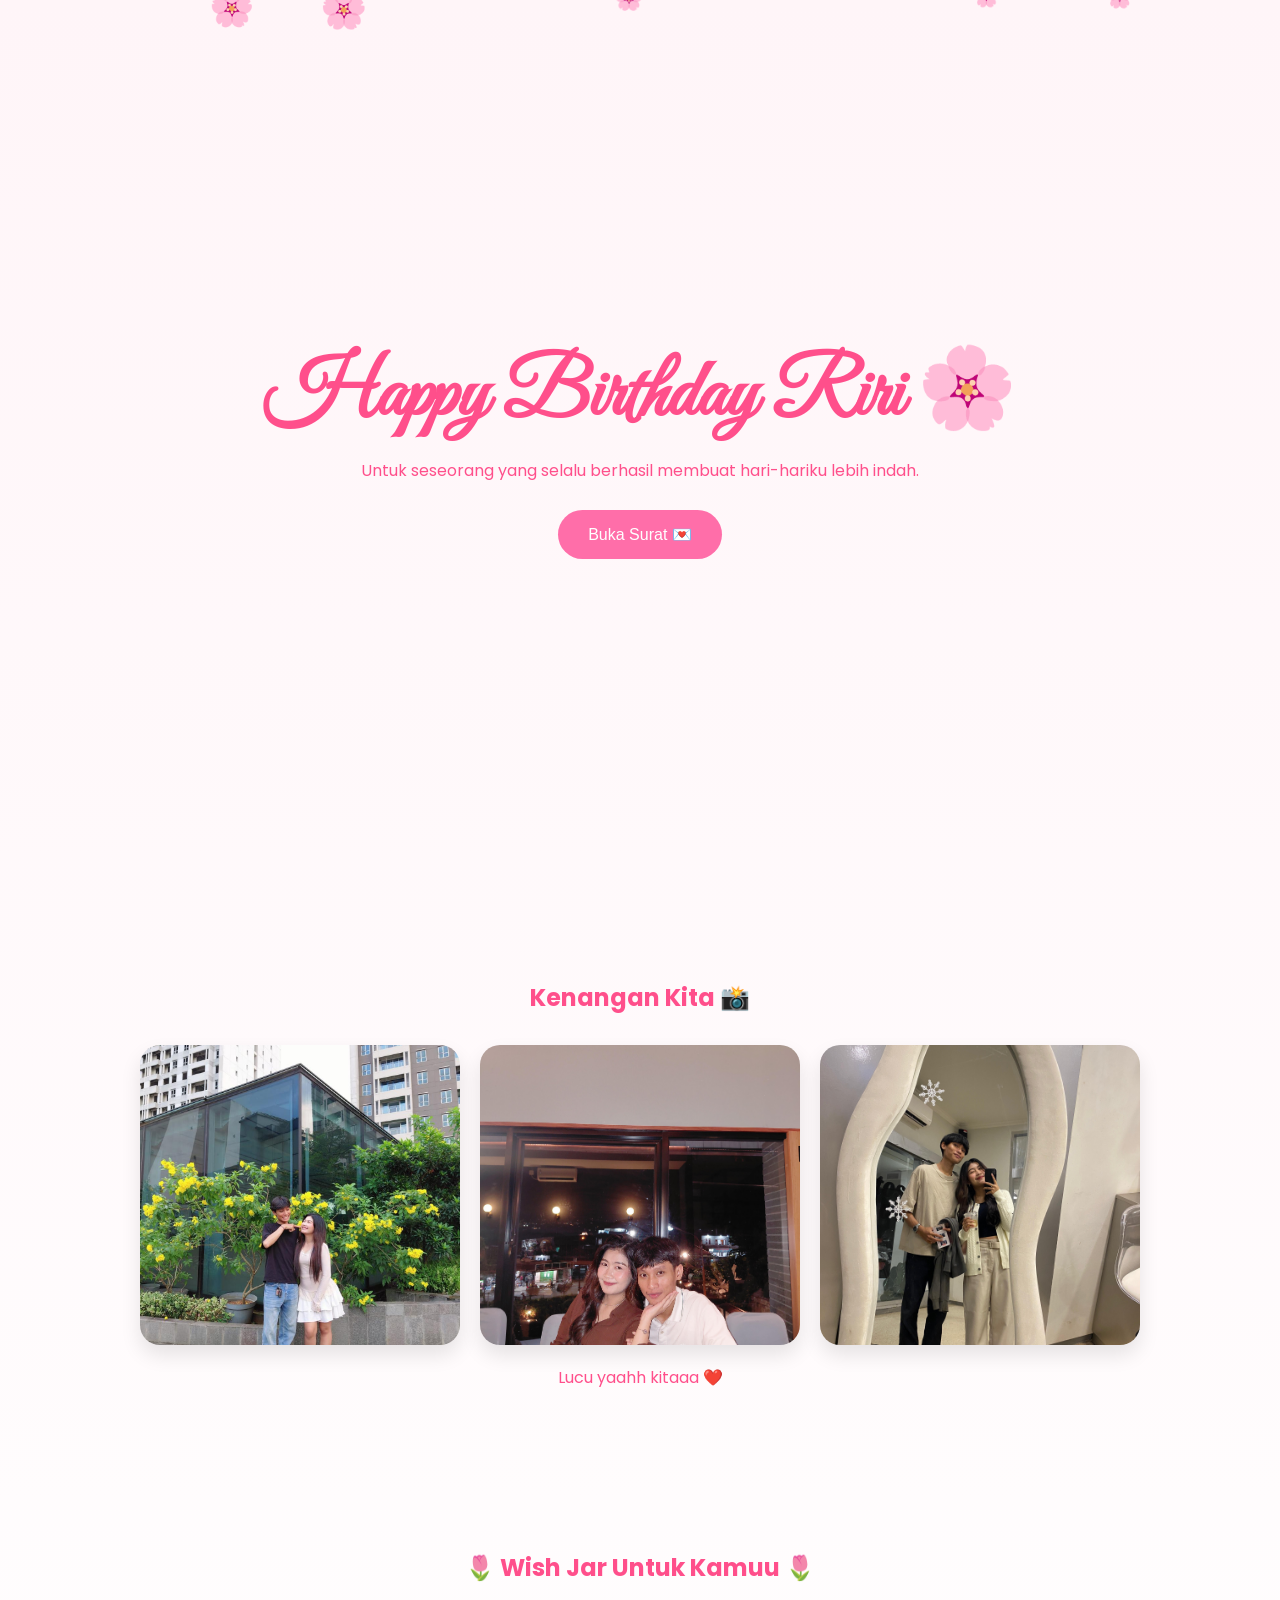
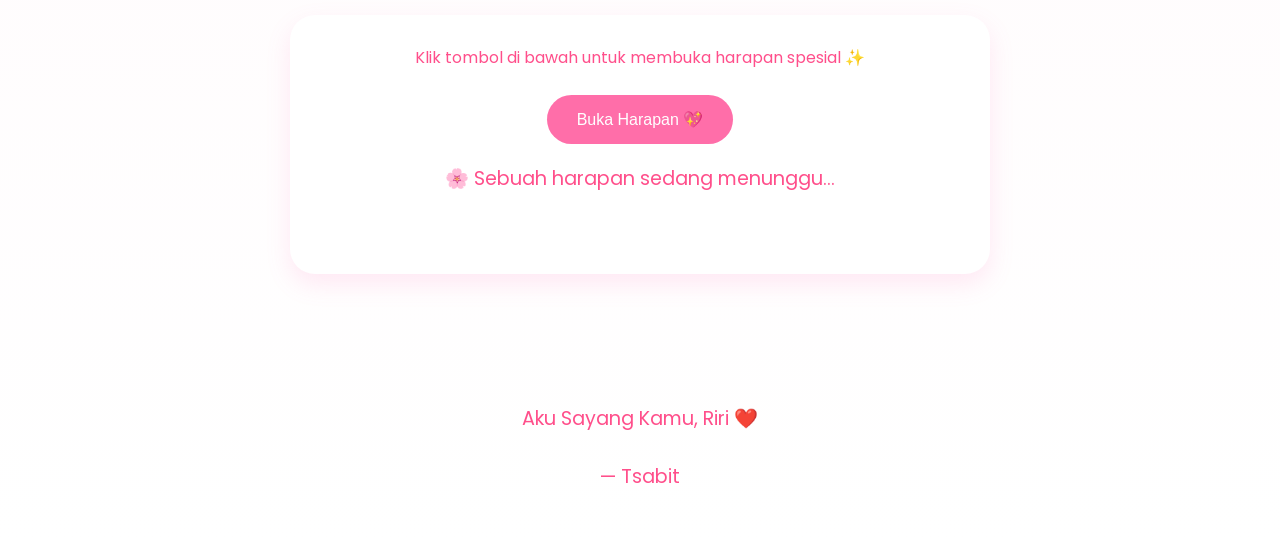
<file: web brthdy/index.html>
<!DOCTYPE html>
<html lang="id">

<head>
    <meta charset="UTF-8">
    <meta name="viewport" content="width=device-width, initial-scale=1.0">

    <title>Happy Birthday Riri ❤️</title>

    <link href="https://fonts.googleapis.com/css2?family=Poppins:wght@300;400;600&family=Great+Vibes&display=swap"
        rel="stylesheet">

    <link rel="stylesheet" href="style.css" />

</head>

<body>

    <div class="hero">

        <h1>Happy Birthday Riri 🌸</h1>

        <p class="subtitle">
            Untuk seseorang yang selalu berhasil membuat hari-hariku lebih indah.
        </p>

        <button onclick="window.open('surat.html','_blank')">
            Buka Surat 💌
        </button>

    </div>

    <section class="section">

        <h2 style="margin-bottom:30px;">Kenangan Kita 📸</h2>

        <div class="gallery">

            <img src="ribit 3.jpeg">
            <img src="ribit22.jpeg">
            <img src="ribit2.jpg.jpeg">

        </div>

        <p style="margin-top:20px;">
            Lucu yaahh kitaaa ❤️
        </p>

    </section>

    <section class="section">

        <h2 style="margin-bottom:30px;">
            🌷 Wish Jar Untuk Kamuu 🌷
        </h2>

        <div class="jar">

            <p>
                Klik tombol di bawah untuk membuka harapan spesial ✨
            </p>

            <button onclick="showWish()">
                Buka Harapan 💖
            </button>

            <div class="note" id="wishBox">

                🌸 Sebuah harapan sedang menunggu...

            </div>

        </div>

    </section>

    <footer>

        Aku Sayang Kamu, Riri ❤️

        <br><br>

        — Tsabit

    </footer>

    <script>

        const wishes = [

            "🌷 Semoga kamu selalu sehat dan bahagia.",

            "💖 Semoga semua impian dan keinginan tercapai satu per satu.",

            "✨ Semoga tahun ini penuh dengan kejutan yang indah.",

            "🌸 Semoga senyum kamu tidak pernah hilang.",

            "🎂 Semoga ulang tahun kali ini menjadi awal dari banyak kebahagiaan baru.",

            "🩷 Terima kasih sudah hadir di hidup aku.",

            "🌹 Semoga kita bisa terus membuat kenangan yang indah."

        ];

        function showWish() {

            const random =
                wishes[Math.floor(Math.random() * wishes.length)];

            document.getElementById('wishBox').innerHTML = random;

        }

        function createFlower() {

            const flower = document.createElement('div');

            flower.classList.add('flower');

            flower.innerHTML = '🌸';

            flower.style.left = Math.random() * 100 + 'vw';

            flower.style.fontSize =
                (20 + Math.random() * 20) + 'px';

            flower.style.animationDuration =
                (5 + Math.random() * 5) + 's';

            document.body.appendChild(flower);

            setTimeout(() => {
                flower.remove();
            }, 10000);

        }

        setInterval(createFlower, 300);

    </script>

</body>

</html>
</file>
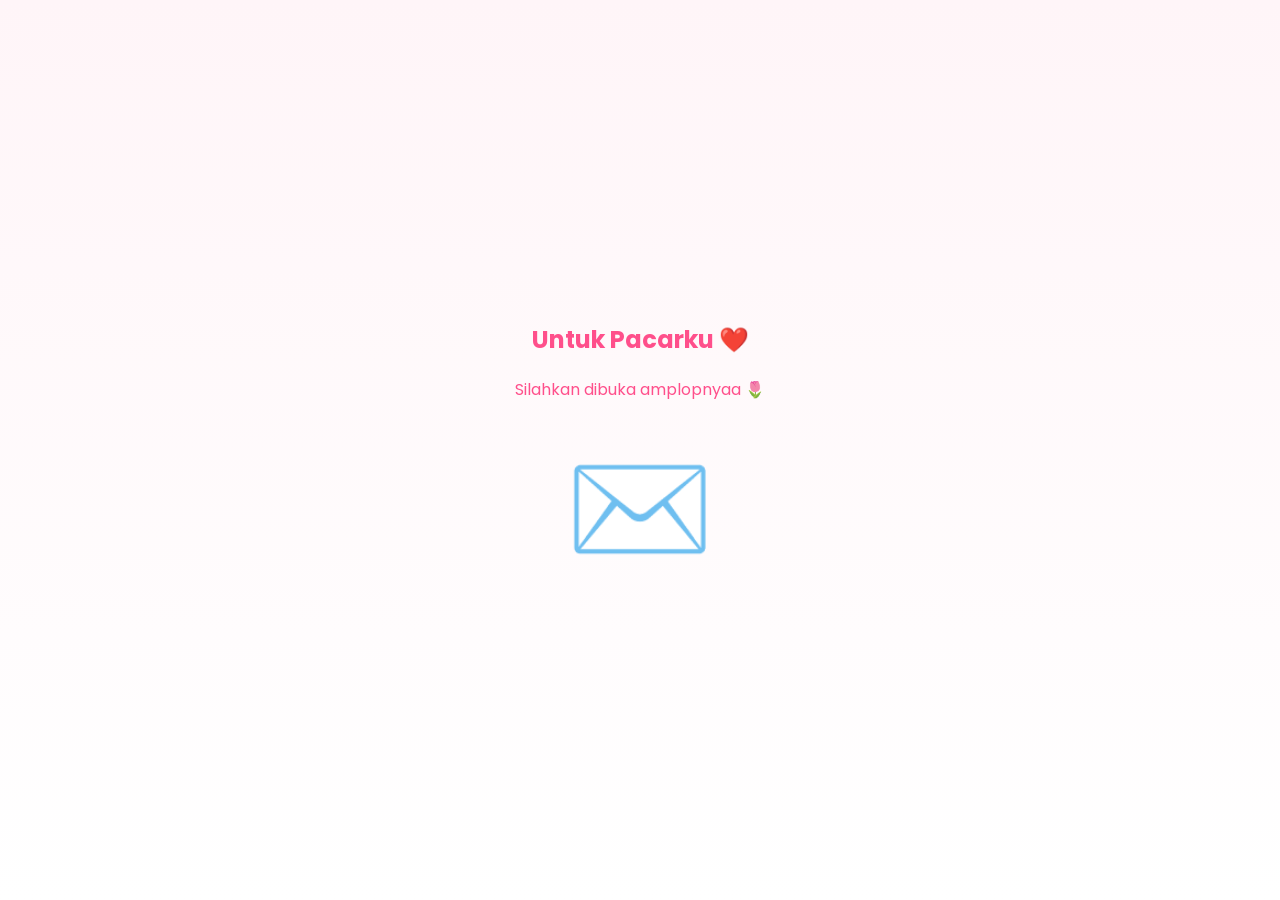
<file: web brthdy/surat.html>
<!DOCTYPE html>
<html lang="id">
<head>
<meta charset="UTF-8">
<meta name="viewport" content="width=device-width, initial-scale=1.0">

<title>Untuk Riri ❤️</title>

<link href="https://fonts.googleapis.com/css2?family=Poppins:wght@300;400;600&family=Great+Vibes&display=swap" rel="stylesheet">

<link rel="stylesheet" href="surat.css"/>



</head>
<body>

<audio id="bgMusic" loop>
    <source src="Birthday-instrument.mp3" type="audio/mpeg">
</audio>

<div class="envelope-page" id="envelopePage">

<h2>Untuk Pacarku ❤️</h2>

<p>Silahkan dibuka amplopnyaa 🌷</p>

<div class="envelope" onclick="openLetter()">
✉️
</div>

</div>

<div class="card" id="card">

<h1>Untuk Riri ❤️</h1>

<p id="typing"></p>

<button class="giftBtn" id="giftBtn" onclick="showFinal()">
🎁 Hadiah Terakhir
</button>

</div>

<div class="final" id="final">

<h2>Happy Birthday Riri ❤️</h2>

<p>
Aku Sayanggg Kamuuu 🩷🩷🩷
<br><br>
— Pacarmu yang GANTENGGG🥰🩷
</p>

</div>

<script>

const text = `

Happy Birthday sayaanggkuuu, cieee nyusull akuu kann jadii 22 umurnyaa hahaha.

Hari inii harii spesial bagi kamuu dan akuu, bagi akuu karnaa seseorang yang berarti dihidup akuu sedang merayakan hari kelahirannya.

Terimaksihh karena sudah ada didunia ini dan hadir untuk akuu memberi senyuman hangat disela sela kehidupan yang bercabang arahnya hehe.

Terimakasih jugaa untuk kamu karna sudah mampu melangkah sejauh ini walaupun berat disetiap langkahnyaa, i’m so proud of youu✨🩷.

Di tahun ini semoga ini tahunn yang terbaik untuk kamu dan tahun tahun berikutnyaa, semoga segala doa dan keinginan kamu ditahun sebelumnya bisa terkabul ditahun ini dan tahun seterusnyaa, Aamiin.

Engga kerasa yaa ini udaa tahun yang ke 3 aku ngerayain ulang tahun kamu dan dalam waktu beberapa bulan hubungan kita sudah jalam 4 tahunn , enggaa kerasaa yaahh hahaha.

Tetap jadi riri yang akuu kenal yaahh, riri yangg lucuu ririi yangg centill, yangg bawell, yanggg betee kaloo akuu ngeselinnn, yang selaluu ceritaa kaloo kamuu lagi kangen sama ayahh, jangan pernah berubah yaa.

Sehatt selaluu yaa sayaanggkuu, akuu sayanggg kamuuu🩷🩷🩷

— Tsabit ❤️

`;



function openLetter(){

const music = document.getElementById("bgMusic");

music.play().catch(err=>{
    console.log(err);
});

document.getElementById("envelopePage").style.display="none";
document.getElementById("card").style.display="block";

let i=0;

function type(){

if(i<text.length){

document.getElementById("typing").innerHTML += text.charAt(i);

i++;

setTimeout(type,30);

}else{

document.getElementById("giftBtn").style.display="block";

}

}

type();

}

function showFinal(){

document.getElementById("final").style.display="flex";

setInterval(createHeart,200);

}

function createHeart(){

const el=document.createElement("div");

const items=["❤️","🌸","💖","🌷"];

el.innerHTML=items[Math.floor(Math.random()*items.length)];

el.classList.add("fall");

el.style.left=Math.random()*100+"vw";

el.style.fontSize=(20+Math.random()*30)+"px";

el.style.animationDuration=(4+Math.random()*4)+"s";

document.body.appendChild(el);

setTimeout(()=>{
el.remove();
},8000);

}

</script>

</body>
</html>
</file>
<file: web brthdy/style.css>
* {
            margin: 0;
            padding: 0;
            box-sizing: border-box;
        }

        body {
            font-family: 'Poppins', sans-serif;
            background: linear-gradient(180deg, #fff5f8, #ffffff);
            overflow-x: hidden;
            text-align: center;
            color: #ff4f8b;
        }

        .hero {
            min-height: 100vh;
            display: flex;
            flex-direction: column;
            justify-content: center;
            align-items: center;
            padding: 20px;
        }

        h1 {
            font-family: 'Great Vibes', cursive;
            font-size: 5rem;
            margin-bottom: 10px;
        }

        .subtitle {
            max-width: 650px;
            line-height: 1.8;
        }

        button {
            padding: 15px 30px;
            border: none;
            border-radius: 50px;
            background: #ff6ea9;
            color: white;
            font-size: 1rem;
            cursor: pointer;
            margin-top: 25px;
            transition: .3s;
        }

        button:hover {
            transform: scale(1.05);
        }

        .section {
            padding: 80px 20px;
        }

        .gallery {
            display: grid;
            grid-template-columns: repeat(auto-fit, minmax(250px, 1fr));
            gap: 20px;
            max-width: 1000px;
            margin: auto;
        }

        .gallery img {
            width: 100%;
            height: 300px;
            object-fit: cover;
            border-radius: 20px;
            box-shadow: 0 10px 20px rgba(0, 0, 0, .1);
        }

        .jar {
            max-width: 700px;
            margin: auto;
            background: white;
            padding: 30px;
            border-radius: 25px;
            box-shadow: 0 10px 25px rgba(255, 105, 180, .15);
        }

        .note {
            margin-top: 20px;
            font-size: 1.2rem;
            min-height: 80px;
        }

        .flower {
            position: fixed;
            top: -20px;
            animation: fall linear infinite;
            pointer-events: none;
            z-index: 999;
        }

        @keyframes fall {
            to {
                transform: translateY(110vh) rotate(360deg);
            }
        }

        footer {
            padding: 50px;
            font-size: 1.2rem;
        }
</file>
<file: web brthdy/surat.css>
body {
    margin: 0;
    font-family: 'Poppins', sans-serif;
    background: linear-gradient(180deg, #fff5f8, #ffffff);
    display: flex;
    justify-content: center;
    align-items: center;
    min-height: 100vh;
    overflow: hidden;
    color: #ff4f8b;
}

.envelope-page {
    text-align: center;
}

.envelope {
    font-size: 120px;
    cursor: pointer;
    transition: .4s;
}

.envelope:hover {
    transform: scale(1.1);
}

.card {
    display: none;
    background: white;
    padding: 40px;
    max-width: 800px;
    width: 90%;
    border-radius: 25px;
    box-shadow: 0 10px 30px rgba(255, 105, 180, .2);
    max-height: 85vh;
    overflow: auto;
}

h1 {
    font-family: 'Great Vibes', cursive;
    font-size: 4rem;
    text-align: center;
}

#typing {
    white-space: pre-wrap;
    line-height: 2;
}

.giftBtn {
    display: none;
    margin: 30px auto 0;
    padding: 15px 30px;
    border: none;
    background: #ff6ea9;
    color: white;
    border-radius: 40px;
    cursor: pointer;
    font-size: 1rem;
}

.final {
    display: none;
    position: fixed;
    inset: 0;
    background: rgba(255, 255, 255, .95);
    justify-content: center;
    align-items: center;
    flex-direction: column;
    text-align: center;
    z-index: 999;
}

.final h2 {
    font-size: 4rem;
    font-family: 'Great Vibes', cursive;
}

.final p {
    font-size: 1.5rem;
}

.fall {
    position: fixed;
    top: -20px;
    animation: fall linear infinite;
    pointer-events: none;
}

@keyframes fall {
    to {
        transform: translateY(110vh) rotate(360deg);
    }
}
</file>
